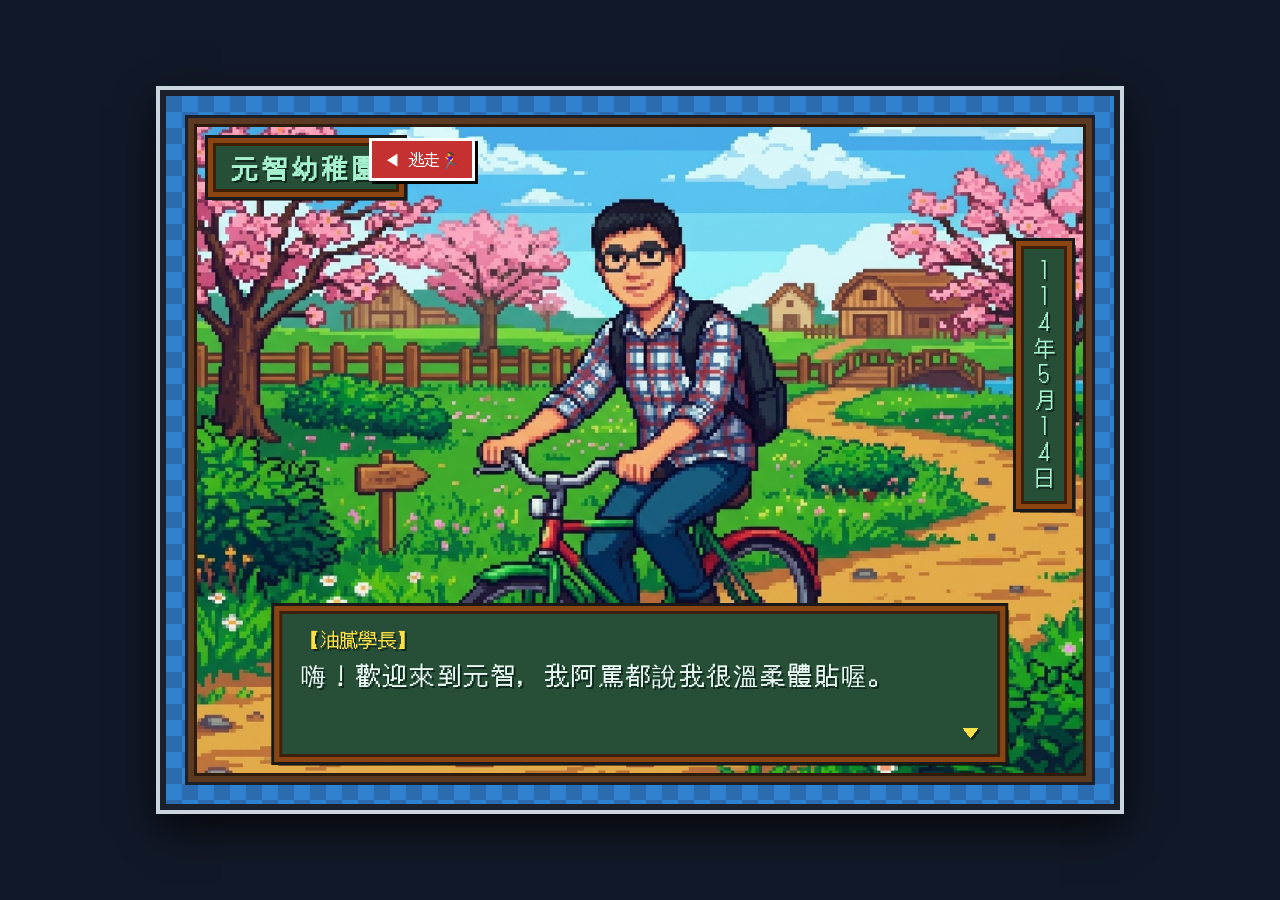
<file: event/people1.html>
<!DOCTYPE html>
<html lang="zh-TW">
<head>
  <meta charset="UTF-8" />
  <meta name="viewport" content="width=device-width, initial-scale=1.0" />
  <title>元智一館 - 像素戀愛養成模式</title>
  <link href="https://fonts.googleapis.com/css2?family=DotGothic16&family=Press+Start+2P&display=swap" rel="stylesheet" />
  <style>
    * {
      box-sizing: border-box;
      margin: 0;
      padding: 0;
      user-select: none;
    }

    body {
      min-height: 100vh;
      display: flex;
      justify-content: center;
      align-items: center;
      background-color: #111827;
      font-family: 'DotGothic16', 'Microsoft JhengHei', sans-serif;
      padding: 16px;
    }

    /* 外層遊戲機螢幕框 (4:3 經典比例) */
    .game-screen {
      position: relative;
      width: 100%;
      max-width: 960px;
      aspect-ratio: 4 / 3;
      /* 經典藍白雙色像素格紋外框 */
      background-color: #2b6cb0;
      background-image:
        linear-gradient(45deg, #3182ce 25%, transparent 25%),
        linear-gradient(-45deg, #3182ce 25%, transparent 25%),
        linear-gradient(45deg, transparent 75%, #3182ce 75%),
        linear-gradient(-45deg, transparent 75%, #3182ce 75%);
      background-size: 32px 32px;
      background-position: 0 0, 0 16px, 16px -16px, -16px 0;
      border: 6px solid #1a202c;
      box-shadow: 0 0 0 4px #cbd5e0, 0 16px 40px rgba(0, 0, 0, 0.8);
      padding: 22px;
      display: flex;
      flex-direction: column;
      overflow: hidden;
    }

/* 內部教室場景視窗 */
.scene-viewport {
  position: relative;
  flex: 1;
  border: 6px solid #5c3a21;
  box-shadow: inset 0 0 0 3px #2d1b0e, 0 0 0 3px #1a202c;
  overflow: hidden;

  /* 替換為教室背景圖片 */
  background-color: #d6cbb5; /* 圖片載入前或無法顯示時的備用底色 */
  background-image: url('../images/people/people1.jpg'); /* 換成你的圖片路徑或 URL */
  background-size: cover; /* 鋪滿視窗並維持比例（若想完整顯示不裁切可改為 contain） */
  background-position: center center; /* 圖片置中對齊 */
  background-repeat: no-repeat; /* 不重複平鋪 */
}

    

    /* 復古木框UI共通樣式 (還原純愛手札紅棕木框 + 綠底) */
    .wood-panel {
      background-color: #274e37;
      border: 5px solid #8b4513;
      box-shadow:
        inset 0 0 0 3px #3e1f08,
        0 0 0 3px #1a1a1a,
        4px 4px 0 rgba(0, 0, 0, 0.5);
      color: #a7f3d0;
      text-shadow: 2px 2px 0 #0f291e;
    }

    /* 左上角地點牌 */
    .location-badge {
      position: absolute;
      top: 14px;
      left: 14px;
      padding: 6px 18px;
      font-size: clamp(16px, 2.2vw, 26px);
      font-weight: bold;
      letter-spacing: 4px;
      z-index: 20;
    }

    /* 左上角返回地圖按鈕 */
    .back-btn {
      position: absolute;
      top: 14px;
      left: 175px;
      background-color: #c53030;
      color: #fff;
      border: 3px solid #fff;
      box-shadow: 3px 3px 0 #000;
      padding: 6px 12px;
      font-family: inherit;
      font-size: clamp(12px, 1.4vw, 16px);
      cursor: pointer;
      text-decoration: none;
      z-index: 25;
    }

    .back-btn:hover {
      background-color: #e53e3e;
    }

    /* 右側直式日期牌 (還原原圖右側直條框) */
    .date-badge {
      position: absolute;
      top: 18%;
      right: 14px;
      width: clamp(42px, 5vw, 56px);
      padding: 12px 4px;
      writing-mode: vertical-rl;
      text-orientation: upright;
      display: flex;
      align-items: center;
      justify-content: center;
      font-size: clamp(15px, 1.9vw, 22px);
      letter-spacing: 4px;
      z-index: 20;
    }

    

    /* 互動選項視窗 (對話到特定段落時彈出) */
    .choice-box {
      position: absolute;
      top: 24%;
      left: 16px;
      display: flex;
      flex-direction: column;
      gap: 10px;
      z-index: 30;
    }

    .choice-box.hidden {
      display: none;
    }

    .choice-btn {
      background-color: #1e3a2f;
      color: #fef08a;
      border: 4px solid #8b4513;
      box-shadow: 0 0 0 2px #000, 4px 4px 0 rgba(0, 0, 0, 0.6);
      padding: 8px 16px;
      font-family: inherit;
      font-size: clamp(14px, 1.7vw, 20px);
      text-align: left;
      cursor: pointer;
      transition: transform 0.1s;
    }

    .choice-btn:hover {
      background-color: #2f6f4e;
      color: #ffffff;
      transform: translateX(4px);
    }

    /* 下方綠底木框對話視窗 (還原純愛手札經典字幕區) */
    .dialogue-box {
      position: absolute;
      bottom: 14px;
      left: 50%;
      transform: translateX(-50%);
      width: 82%;
      height: 24%;
      padding: 14px 22px;
      cursor: pointer;
      z-index: 25;
      display: flex;
      flex-direction: column;
      justify-content: space-between;
    }

    .speaker-name {
      font-size: clamp(14px, 1.6vw, 19px);
      color: #fde047;
      margin-bottom: 4px;
    }

    .dialogue-text {
      font-size: clamp(16px, 2.1vw, 25px);
      line-height: 1.45;
      color: #ecfdf5;
      letter-spacing: 2px;
    }

    .next-indicator {
      align-self: flex-end;
      font-size: 16px;
      color: #fde047;
      animation: blink 0.8s steps(2) infinite;
    }

    @keyframes blink {
      0% { opacity: 1; }
      50% { opacity: 0; }
    }
  </style>
</head>
<body>

  <main class="game-screen">
    <div class="scene-viewport">
      <!-- 左上地點框 -->
      <div class="wood-panel location-badge">元智幼稚園</div>
      <a href="../index.html" class="back-btn">◀ 逃走🏃‍♀️</a>

      <!-- 右側直式日期框 -->
      <div id="date-badge" class="wood-panel date-badge">114年5月14日</div>

      <!-- 互動選項框 -->
      <div id="choice-box" class="choice-box hidden">
        <button class="choice-btn" data-choice="class">▶ 詢問一館有什麼課？</button>
        <button class="choice-btn" data-choice="chat">▶ 稱讚今天的格子襯衫！</button>
        <button class="choice-btn" data-choice="leave">▶ 離開一館回校園地圖</button>
      </div>

      <!-- 中間像素人物立繪 -->
      <div class="character-stage">
        <canvas id="pixel-avatar-canvas" width="96" height="96"></canvas>
      </div>

      <!-- 下方經典黑板綠對話框 -->
      <div id="dialogue-box" class="wood-panel dialogue-box" title="點擊繼續對話">
        <div>
          <div id="speaker-name" class="speaker-name">【油膩學長】</div>
          <div id="dialogue-text" class="dialogue-text"></div>
        </div>
        <div id="next-indicator" class="next-indicator">▼</div>
      </div>
    </div>
  </main>

  <script>

    // ==========================================
    // 2. 純愛手札風打字機對話劇本系統
    // ==========================================
    const scripts = {
      intro: [
        "嗨！歡迎來到元智，我阿罵都說我很溫柔體貼喔。",
        "剛從圓環走過來嗎？小心掉進我的戀愛循環喔！",
        "接下來你想跟學長做...什麼呢(挑眉？"
      ],
      class: [
        "有和我的戀愛修羅課，是必修課喲~",
        "從宿舍走過來可是要抓好時間的，不然會被我抓到喔(歪頭燦笑",
        "還想聊聊其他的嗎(摸頭？"
      ],
      chat: [
        "哈哈，謝謝！這件紅藍白格子襯衫裡可是包著兇猛巨獸呢！",
        "背後的櫻花背景很棒吧？元智春天特別適合戀愛呢。",
        "還有什麼想問的嗎？"
      ]
    };

    let currentScene = "intro";
    let lineIndex = 0;
    let isTyping = false;
    let typingTimer = null;

    const textEl = document.getElementById("dialogue-text");
    const dialogueBox = document.getElementById("dialogue-box");
    const choiceBox = document.getElementById("choice-box");
    const nextIndicator = document.getElementById("next-indicator");

    function typeLine(sentence) {
      clearInterval(typingTimer);
      textEl.textContent = "";
      isTyping = true;
      nextIndicator.style.visibility = "hidden";
      let charIdx = 0;

      typingTimer = setInterval(() => {
        textEl.textContent += sentence.charAt(charIdx);
        charIdx++;
        if (charIdx >= sentence.length) {
          clearInterval(typingTimer);
          isTyping = false;
          nextIndicator.style.visibility = "visible";

          // 如果是該段對話的最後一句，顯示互動選項
          if (lineIndex === scripts[currentScene].length - 1) {
            choiceBox.classList.remove("hidden");
          }
        }
      }, 45);
    }

    function advanceDialogue() {
      const lines = scripts[currentScene];
      // 若還在打字中，點擊直接顯示完整句子
      if (isTyping) {
        clearInterval(typingTimer);
        textEl.textContent = lines[lineIndex];
        isTyping = false;
        nextIndicator.style.visibility = "visible";
        if (lineIndex === lines.length - 1) {
          choiceBox.classList.remove("hidden");
        }
        return;
      }

      if (lineIndex < lines.length - 1) {
        lineIndex++;
        typeLine(lines[lineIndex]);
      }
    }

    dialogueBox.addEventListener("click", advanceDialogue);
    document.addEventListener("keydown", (e) => {
      if (e.code === "Space" || e.code === "Enter") {
        advanceDialogue();
      }
    });

    // 綁定選項按鈕
    document.querySelectorAll(".choice-btn").forEach((btn) => {
      btn.addEventListener("click", (e) => {
        e.stopPropagation();
        const action = btn.getAttribute("data-choice");
        if (action === "leave") {
          window.location.href = "../index.html";
          return;
        }
        choiceBox.classList.add("hidden");
        currentScene = action;
        lineIndex = 0;
        typeLine(scripts[currentScene][0]);
      });
    });

    // 開場啟動第一句對話
    typeLine(scripts.intro[0]);
  </script>
</body>
</html>
</file>
